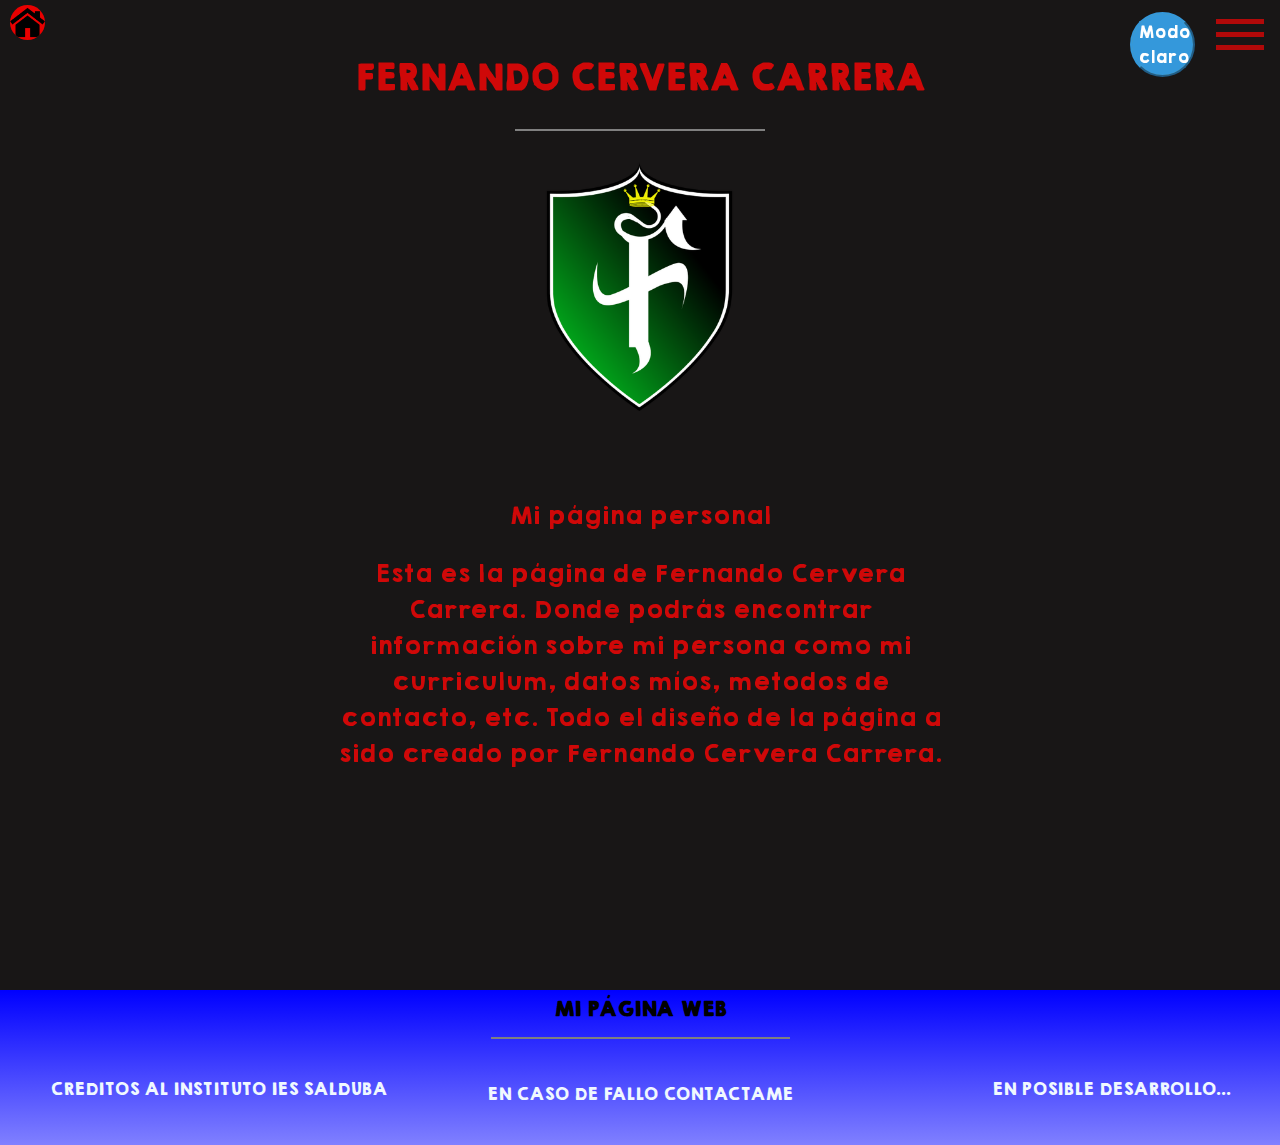
<file: index.html>
<html>
    <head>
        <meta charset="UTF-8">
        <link rel="stylesheet" href="estilos/estilo.css">
        <title>MI PÁGINA</title>
        <link rel="shortcut icon" type="image/png" href="img/usuario.png">
    </head>
    <body>
      <div class="logoizq"> 
        <a href=""><img src="./img/hogar.png" alt="ir al inicio"></a>
      </div>
      <div class="principal">
        <h1>FERNANDO CERVERA CARRERA</h1>
        <hr class="star-light">
        <img src="./img/crew-emblem-3.png" alt="Imagen logo">
        <p>Mi página personal</p>
        <p>Esta es la página de Fernando Cervera Carrera. Donde podrás encontrar información sobre mi persona como mi curriculum, datos míos, metodos de contacto, etc. Todo el diseño de la página a sido creado por Fernando Cervera Carrera.</p>
      </div>
      <div class="menu-trigger top-position"
      id="menu">
   <button class="lines-button minus menu-toggle"
           id="main-menu-caller"
           type="button">
           <span class="lines"></span>
    </button>
        <div id="ui-layer">
            <div id="menu-wrapper">
              <div id="main-menu">
                <div class="menu-nav-wrapper">
                  <nav class="menu-nav">
                    <ul class="brackets">
                      <li class="menu">
                        <a class="menu-state active"
                           href=""
                           id="fire-home">Inicio</a>
                      </li>
                      <li class="menu">
                        <a class="menu-state"
                           href="./pages/page2.html"
                           id="fire-services">CONOCIMIENTOS</a>
                      </li>
                      <li class="menu">
                        <a class="menu-state"
                           href="./pages/page3.html"
                           id="fire-contact">CURRICULUM</a>
                      </li>
                      <li class="menu">
                        <a class="menu-state"
                           href="./pages/page4.html"
                           id="fire-contact">INTERESES</a>
                      </li>
                      <li class="menu">
                        <a class="menu-state"
                           href="./pages/page5.html"
                           id="fire-contact">PORTAFOLIO</a>
                      </li>
                      <li class="menu">
                        <a class="menu-state"
                           href="./pages/page6.html"
                           id="fire-contact">CONTACTO</a>
                      </li>
                    </ul>
                  </nav>
                </div>
              </div>
            </div>
          </div>
          <button class="osc" type="button" onclick="myFunction()">Modo claro</button>
          <footer>
            <h3>MI PÁGINA WEB</h3>
            <hr class="sp">
            <p class="creditos">CREDITOS AL INSTITUTO IES SALDUBA</p>
            <p class="correo"><a href="mailto:fcc3fernando@gmail.com">EN CASO DE FALLO CONTACTAME</a></p>
            <p class="fin">EN POSIBLE DESARROLLO...</p>
          </footer>
          <script src="https://code.jquery.com/jquery-2.1.1.min.js" type="text/javascript"></script>
          <script src="./js/plugins.js" type="text/javascript"></script>
          <script src="./js/oscuro.js" type="text/javascript" ></script>
          
    </body>
</html>

<!--         <div class="principal">
            <h1>FERNANDO CERVERA CARRERA</h1>
            <p>Mi página personal</p>
            <p>Lorem ipsum dolor sit amet consectetur adipisicing elit. Molestias in eos laudantium iusto dolor debitis consequatur magnam? Nobis consectetur, tenetur mollitia explicabo fugiat voluptate porro error, recusandae ducimus odit dolorum.</p>
            <div class="boton">
                <a href="https://www.instagram.com/fernando_cervera23">MI PERFIL</a>
            </div>
            <div class="boton2">
                <button type="button" onclick="alert('illo has presionado el botón!!')">Pulsame!</button>

            </div>
        </div>
          <footer>
        <p>By Fernando Cervera<br>
        <a href="mailto:fcc3fernando@gmail.com">fcc3fernando@gmail.com</a></p>
      </footer>
                <form action="prueba.php" method="post">
            <label for="fname">First name:</label><br>
            <input type="text" id="fname" name="fname" value="John"><br>
            <label for="lname">Last name:</label><br>
            <input type="text" id="lname" name="lname" value="Doe"><br><br>
            <input type="submit" value="Submit">
      
      -->
</file>
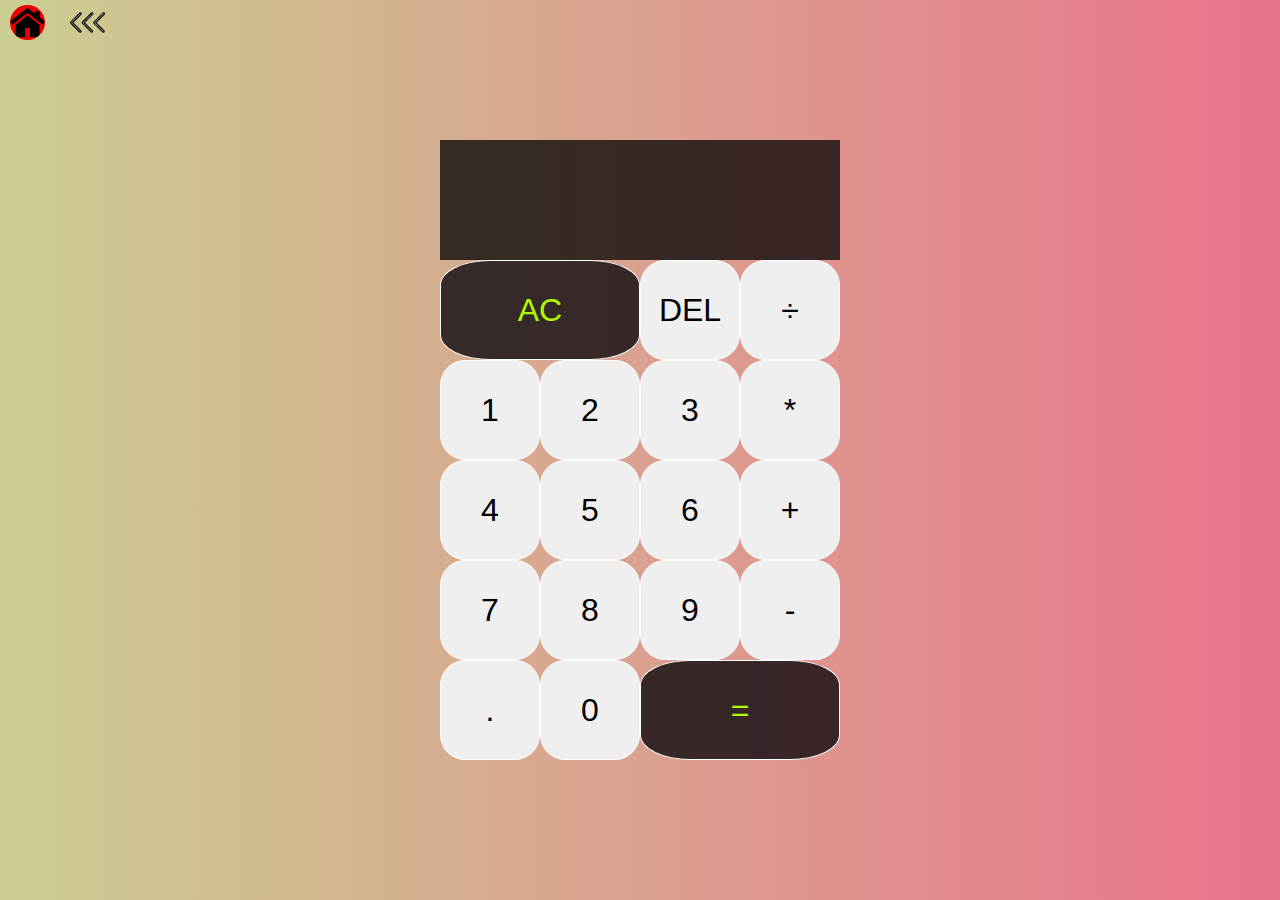
<file: pages/calculadora.html>
<!DOCTYPE html>
<html lang="en" dir="ltr">
  <head>
    <meta charset="utf-8">
    <title>Calculator</title>
    <link href="../estilos/estilo_calc.css" rel="stylesheet">
    <link rel="stylesheet" href="../estilos/estilo.css">
    <script src="../js/calculadora.js" defer></script>
  </head>
  <body>
    <div class="logoizq"> 
      <a href="../index.html"><img src="../img/hogar.png" alt="ir al inicio"></a>
    </div>
    <div class="logoatras"> 
      <a href="../pages/page5.html"><img src="../img/puntas-de-flecha-apuntando-hacia-la-izquierda.png" alt="ir hacia atrás"></a>
    </div>
    <div>
    <div>
    <div class="calculator-grid">
    <div class="output">
    <div data-previous-operand class="previous-operand"></div>
    <div data-current-operand class="current-operand"></div>
    </div>
    <button data-all-clear class="span-two">AC</button>
    <button data-delete>DEL</button>
    <button data-operation>÷</button>
    <button data-number>1</button>
    <button data-number>2</button>
    <button data-number>3</button>
    <button data-operation>*</button>
    <button data-number>4</button>
    <button data-number>5</button>
    <button data-number>6</button>
    <button data-operation>+</button>
    <button data-number>7</button>
    <button data-number>8</button>
    <button data-number>9</button>
    <button data-operation>-</button>
    <button data-number>.</button>
    <button data-number>0</button>
    <button data-equals class="span-two">=</button>

    </div>

  </body>
</html>
</file>
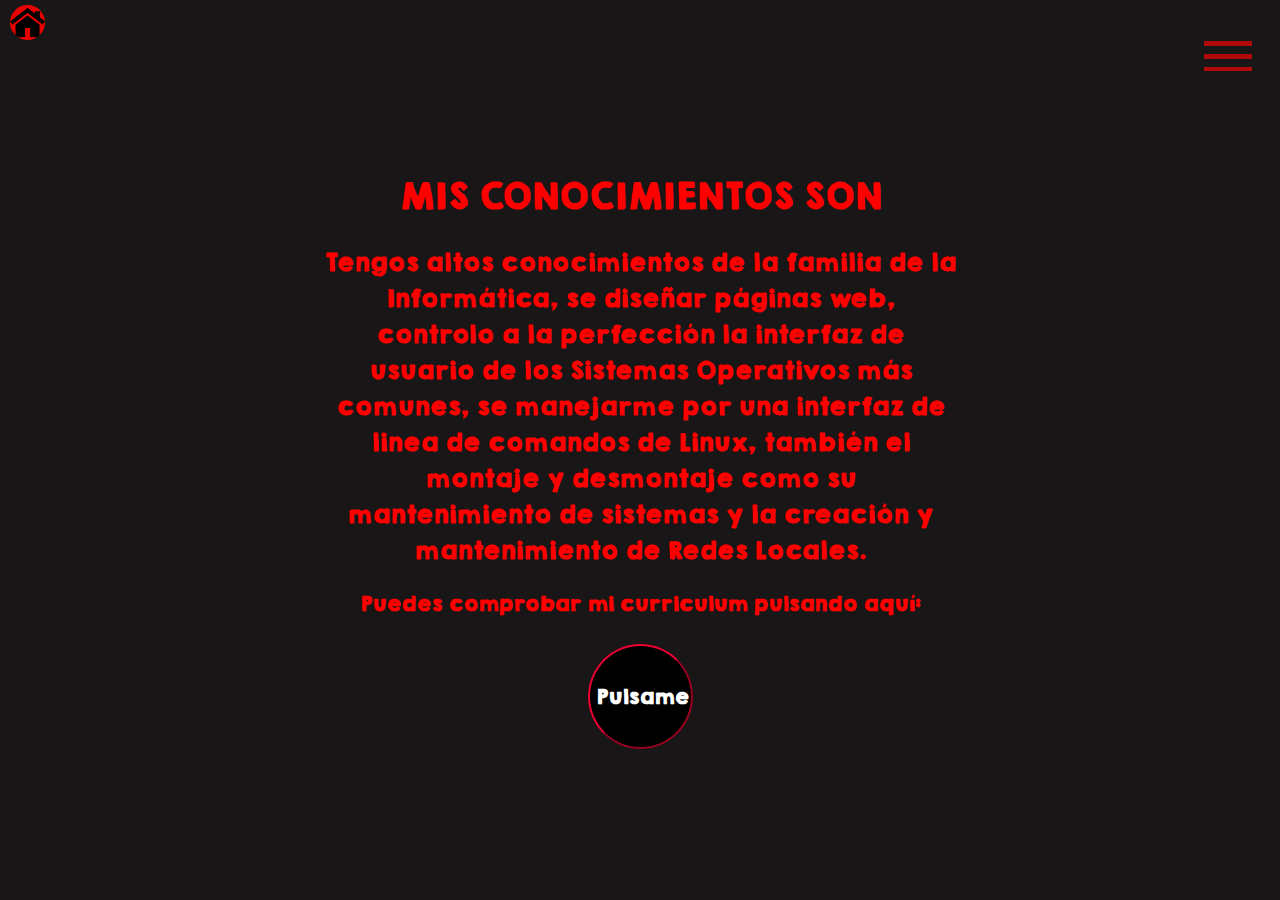
<file: pages/page2.html>
<!DOCTYPE html>
<html>
<head>
    <meta charset="UTF-8">
    <link rel="stylesheet" href="../estilos/estilo.css">
    <link rel="stylesheet" href="../estilos/estilo2.css">
    <link rel="shortcut icon" type="image/png" href="../img/hashtag.png">
    <title>Conocimientos</title>
</head>
<body>
  <div class="logoizq"> 
    <a href="../index.html"><img src="../img/hogar.png" alt="ir al inicio"></a>
  </div>
  <div class="contenido">
    <h1>MIS CONOCIMIENTOS SON</h1>
    <h2>Tengos altos conocimientos de la familia de la Informática, se diseñar páginas web, controlo a la perfección la interfaz de usuario de los Sistemas Operativos más comunes, se manejarme por una interfaz de linea de comandos de Linux, también el montaje y desmontaje como su mantenimiento de sistemas y la creación y mantenimiento de Redes Locales.</h2>
    <h3>Puedes comprobar mi curriculum pulsando aquí:
      <br>
      <!-- El target="-blank" significa que al hacer click se abra en una nueva pestaña en vez de la misma -->
        <a class="btn" href="../CurriculumVitae_FernandoCervera.pdf"  target="_blank"><button type="button">Pulsame</button></a></p>
    </h3>
  </div>
    <!-- Aquí empieza el menú -->
    <div class="menu-trigger top-position"
    id="menu">
 <button class="lines-button minus menu-toggle"
         id="main-menu-caller"
         type="button">
         <span class="lines"></span>
  </button>
      <div id="ui-layer">
          <div id="menu-wrapper">
            <div id="main-menu">
              <div class="menu-nav-wrapper">
                <nav class="menu-nav">
                  <ul class="brackets">
                    <li class="menu">
                      <a class="menu-state active"
                         href="../index.html"
                         id="fire-home">Inicio</a>
                    </li>
                    <li class="menu">
                      <a class="menu-state"
                         href="../pages/page2.html"
                         id="fire-services">CONOCIMIENTOS</a>
                    </li>
                    <li class="menu">
                      <a class="menu-state"
                         href="../pages/page3.html"
                         id="fire-contact">CURRICULUM</a>
                    </li>
                    <li class="menu">
                      <a class="menu-state"
                         href="../pages/page4.html"
                         id="fire-contact">INTERESES</a>
                    </li>
                    <li class="menu">
                      <a class="menu-state"
                         href="../pages/page5.html"
                         id="fire-contact">PORTAFOLIO</a>
                    </li>
                    <li class="menu">
                      <a class="menu-state"
                         href="../pages/page6.html"
                         id="fire-contact">CONTACTO</a>
                    </li>
                  </ul>
                </nav>
              </div>
            </div>
          </div>
        </div>
            <!-- Aquí termina el menú -->
          <script src="https://code.jquery.com/jquery-2.1.1.min.js" type="text/javascript"></script>
          <script src="../js/plugins.js" type="text/javascript"></script>
</body>
</html>
</file>
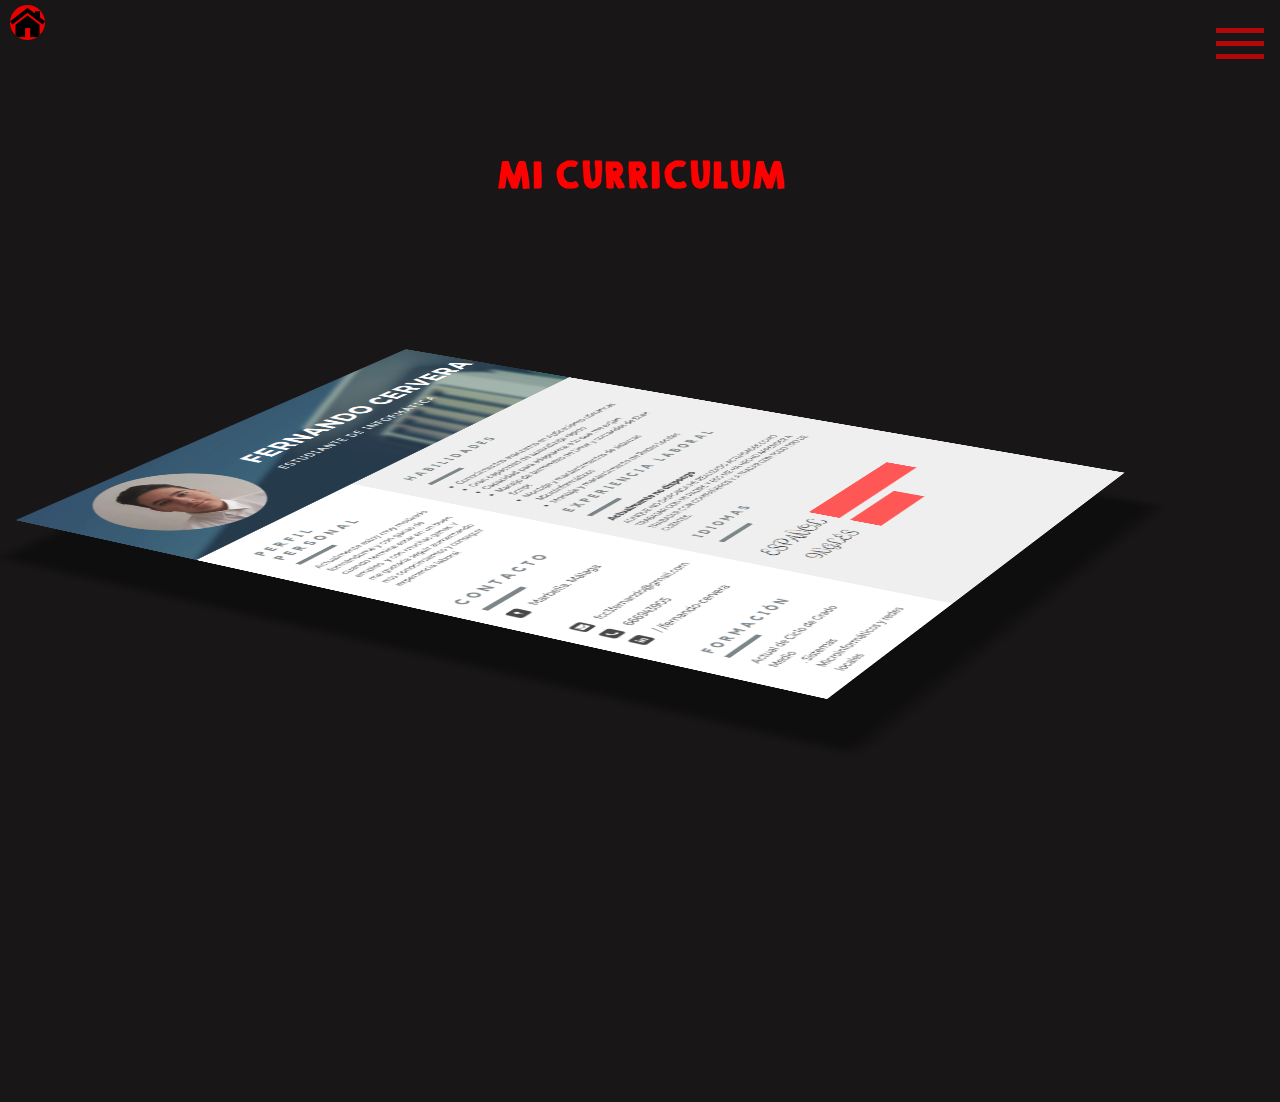
<file: pages/page3.html>
<!DOCTYPE html>
<html>
<head>
    <meta charset="UTF-8">
    <link rel="stylesheet" href="../estilos/estilo.css">
    <link rel="stylesheet" href="../estilos/estilo3.css">
    <link rel="shortcut icon" type="image/png" href="../img/hashtag.png">
    <title>CURRICULUM</title>
</head>
<body>
  <div class="logoizq"> 
    <a href="../index.html"><img src="../img/hogar.png" alt="ir al inicio"></a>
  </div>
  <h1>MI CURRICULUM</h1>
  <div class="container">
    <div class="cv">
      <img src="../img/cv.PNG" class="img" alt="">
    </div>
  </div>
<!-- Aquí empieza el menú -->
<div class="menu-trigger top-position"
id="menu">
<button class="lines-button minus menu-toggle"
     id="main-menu-caller"
     type="button">
     <span class="lines"></span>
</button>
  <div id="ui-layer">
      <div id="menu-wrapper">
        <div id="main-menu">
          <div class="menu-nav-wrapper">
            <nav class="menu-nav">
              <ul class="brackets">
                <li class="menu">
                  <a class="menu-state active"
                     href="../index.html"
                     id="fire-home">Inicio</a>
                </li>
                <li class="menu">
                  <a class="menu-state"
                     href="../pages/page2.html"
                     id="fire-services">CONOCIMIENTOS</a>
                </li>
                <li class="menu">
                  <a class="menu-state"
                     href="../pages/page3.html"
                     id="fire-contact">CURRICULUM</a>
                </li>
                <li class="menu">
                  <a class="menu-state"
                     href="../pages/page4.html"
                     id="fire-contact">INTERESES</a>
                </li>
                <li class="menu">
                  <a class="menu-state"
                     href="../pages/page5.html"
                     id="fire-contact">PORTAFOLIO</a>
                </li>
                <li class="menu">
                  <a class="menu-state"
                     href="../pages/page6.html"
                     id="fire-contact">CONTACTO</a>
                </li>
              </ul>
            </nav>
          </div>
        </div>
      </div>
    </div>
        <!-- Aquí termina el menú -->
      <script src="https://code.jquery.com/jquery-2.1.1.min.js" type="text/javascript"></script>
      <script src="../js/plugins.js" type="text/javascript"></script>
</body>
</html>
</file>
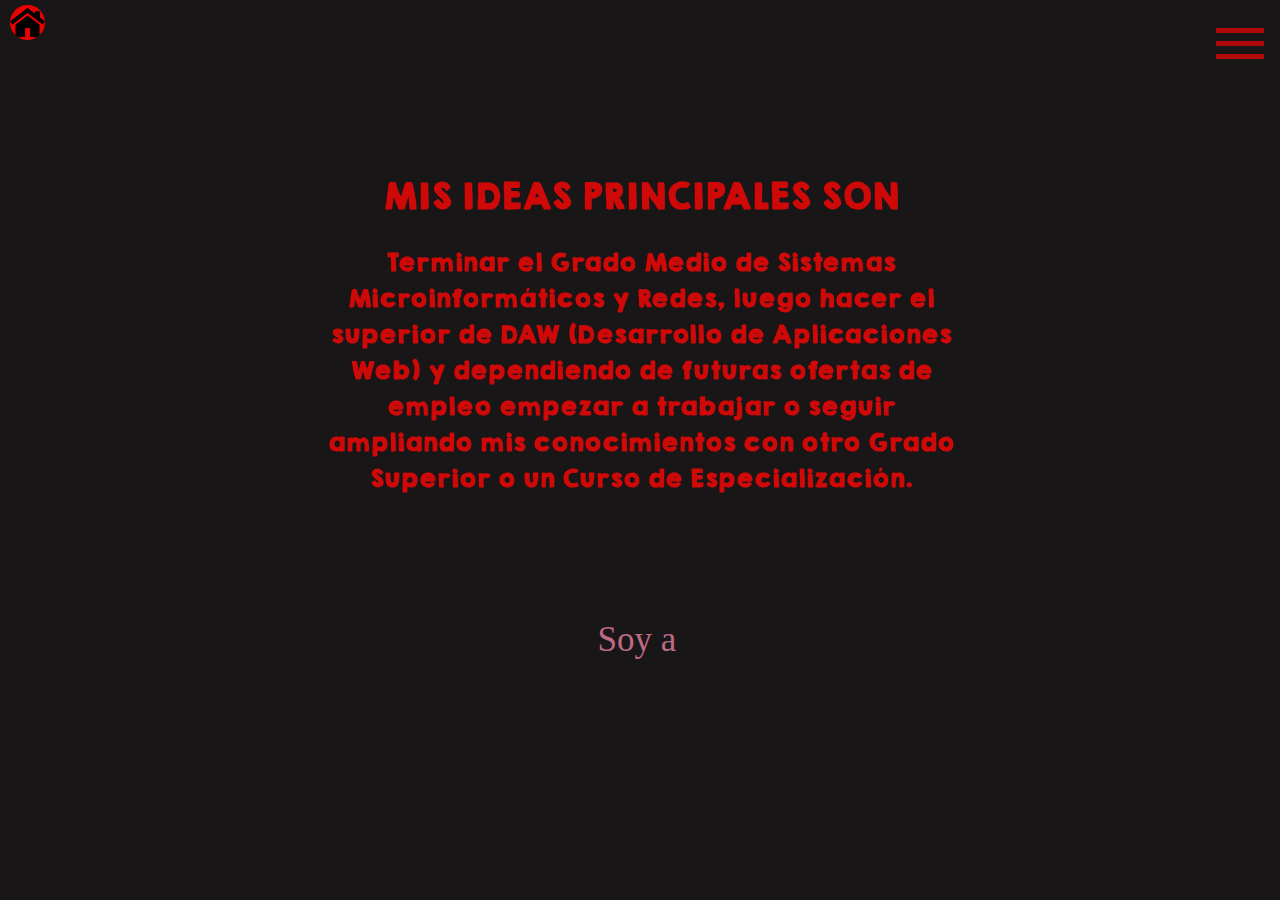
<file: pages/page4.html>
<!DOCTYPE html>
<head>
    <meta charset="UTF-8">
    <link rel="stylesheet" href="../estilos/estilo.css">
    <link rel="stylesheet" href="../estilos/estilo4.css">
    <link rel="shortcut icon" type="image/png" href="../img/hashtag.png">
    <title>FUTURO</title>
</head>
<body>
  <div class="logoizq"> 
    <a href="../index.html"><img src="../img/hogar.png" alt="ir al inicio"></a>
  </div>
  <div class="contenido">
    <h1>MIS IDEAS PRINCIPALES SON</h1>
    <h2>Terminar el Grado Medio de Sistemas Microinformáticos y Redes, luego hacer el superior de DAW (Desarrollo de Aplicaciones Web) y dependiendo de futuras ofertas de empleo empezar a trabajar o seguir ampliando mis conocimientos con otro Grado Superior o un Curso de Especialización.</h2>
</div>
<!-- Aquí empieza el menú -->
<div class="menu-trigger top-position"
id="menu">
<button class="lines-button minus menu-toggle"
     id="main-menu-caller"
     type="button">
     <span class="lines"></span>
</button>
  <div id="ui-layer">
      <div id="menu-wrapper">
        <div id="main-menu">
          <div class="menu-nav-wrapper">
            <nav class="menu-nav">
              <ul class="brackets">
                <li class="menu">
                  <a class="menu-state active"
                     href="../index.html"
                     id="fire-home">Inicio</a>
                </li>
                <li class="menu">
                  <a class="menu-state"
                     href="../pages/page2.html"
                     id="fire-services">CONOCIMIENTOS</a>
                </li>
                <li class="menu">
                  <a class="menu-state"
                     href="../pages/page3.html"
                     id="fire-contact">CURRICULUM</a>
                </li>
                <li class="menu">
                  <a class="menu-state"
                     href="../pages/page4.html"
                     id="fire-contact">INTERESES</a>
                </li>
                <li class="menu">
                  <a class="menu-state"
                     href="../pages/page5.html"
                     id="fire-contact">PORTAFOLIO</a>
                </li>
                <li class="menu">
                  <a class="menu-state"
                     href="../pages/page6.html"
                     id="fire-contact">CONTACTO</a>
                </li>
              </ul>
            </nav>
          </div>
        </div>
      </div>
    </div>
        <!-- Aquí termina el menú -->
        <div class='console-container'>
          <span id='text'></span>
           <div class='console-underscore' id='console'>_</div>
           </div>
           <script src="../js/maquinaescribir.js" type="text/javascript"></script>
      <script src="https://code.jquery.com/jquery-2.1.1.min.js" type="text/javascript"></script>
      <script src="../js/plugins.js" type="text/javascript"></script>
</body>
</html>
</file>
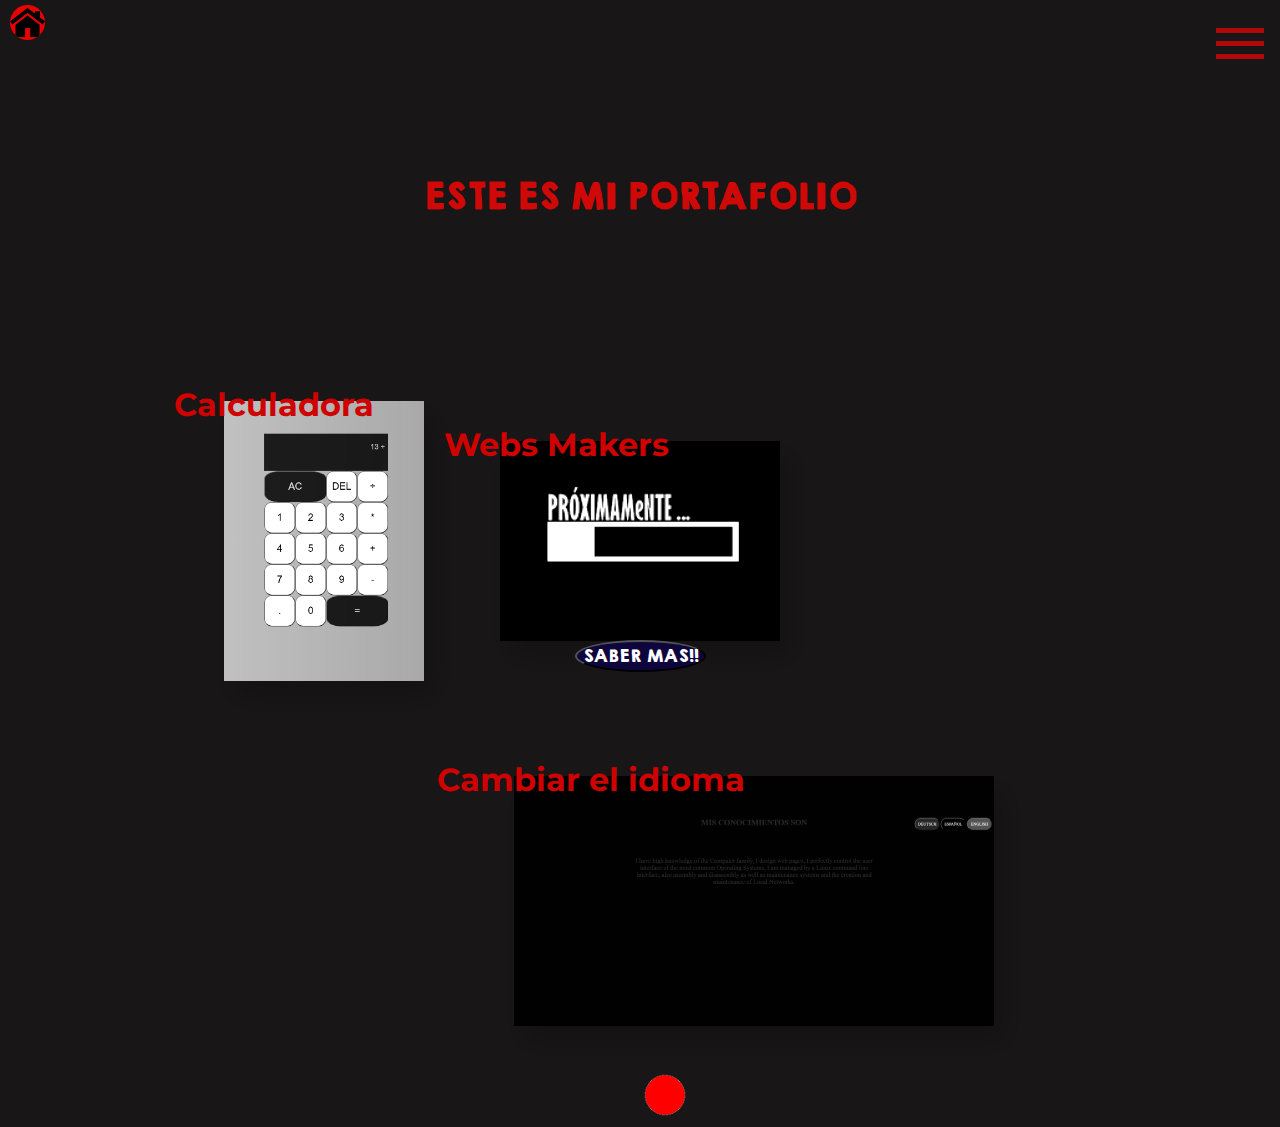
<file: pages/page5.html>
<!DOCTYPE html>
<head>
    <meta charset="UTF-8">
    <link rel="stylesheet" href="../estilos/estilo.css">
    <link rel="stylesheet" href="../estilos/estilo5.css">
    <link rel="shortcut icon" type="image/png" href="../img/web.png">
    <link href="https://fonts.googleapis.com/css?family=Montserrat" rel="stylesheet">
    <title>Portafolio</title>
</head>
<body>
  <div class="logoizq"> 
    <a href="../index.html"><img src="../img/hogar.png" alt="ir al inicio"></a>
  </div>
  <div class="contenido">
    <h1>ESTE ES MI PORTAFOLIO</h1>
</div>
<div>
  <a class="eff" href="../pages/pageprueba.html"> <img src="../img/8232_LIVE2.gif" alt="Que será?.."></a>
</div>
<!-- Aquí empieza el menú -->
<div class="menu-trigger top-position"
id="menu">
<button class="lines-button minus menu-toggle"
     id="main-menu-caller"
     type="button">
     <span class="lines"></span>
</button>
  <div id="ui-layer">
      <div id="menu-wrapper">
        <div id="main-menu">
          <div class="menu-nav-wrapper">
            <nav class="menu-nav">
              <ul class="brackets">
                <li class="menu">
                  <a class="menu-state active"
                     href="../index.html"
                     id="fire-home">Inicio</a>
                </li>
                <li class="menu">
                  <a class="menu-state"
                     href="../pages/page2.html"
                     id="fire-services">CONOCIMIENTOS</a>
                </li>
                <li class="menu">
                  <a class="menu-state"
                     href="../pages/page3.html"
                     id="fire-contact">CURRICULUM</a>
                </li>
                <li class="menu">
                  <a class="menu-state"
                     href="../pages/page4.html"
                     id="fire-contact">INTERESES</a>
                </li>
                <li class="menu">
                  <a class="menu-state"
                     href=""
                     id="fire-contact">PORTAFOLIO</a>
                </li>
                <li class="menu">
                  <a class="menu-state"
                     href="../pages/page6.html"
                     id="fire-contact">CONTACTO</a>
                </li>
              </ul>
            </nav>
          </div>
        </div>
      </div>
    </div>
<!-- Termina el menu -->

<a href="../pages/calculadora.html" class="photo">
  <h1 class="tsts">Calculadora </h1>
    <img src="../img/calc.PNG" />
  <div class="glow-wrap">
    <i class="glow"></i>
  </div>
</a>
<a href="" class="photo_dos">
  <h1 class="dos">Webs Makers</h1>
  <img src="../img/prx.png" alt="Webs Makers">
  <div class="glow-wrap2">
    <i class="glow2"></i>
</a>
<button class="btnmg" onclick="myFunction()">SABER MAS!!</button>
<p id="magia"></p>
<a href="../pages/page8.html" class="photo_tres">
  <h1 class="tres">Cambiar el idioma</h1>
  <img src="../img/idiomas.PNG" alt="Idiomas">
  <div class="glow-wrap3">
    <i class="glow3"></i>
</a>
    <script src="../js/borrar.js" type="text/javascript"></script>
    <script src="../js/sabermas.js" type="text/javascript"></script>
    <script src="https://code.jquery.com/jquery-2.1.1.min.js" type="text/javascript"></script>
    <script src="../js/plugins.js" type="text/javascript"></script>
</body>
</html>
</file>
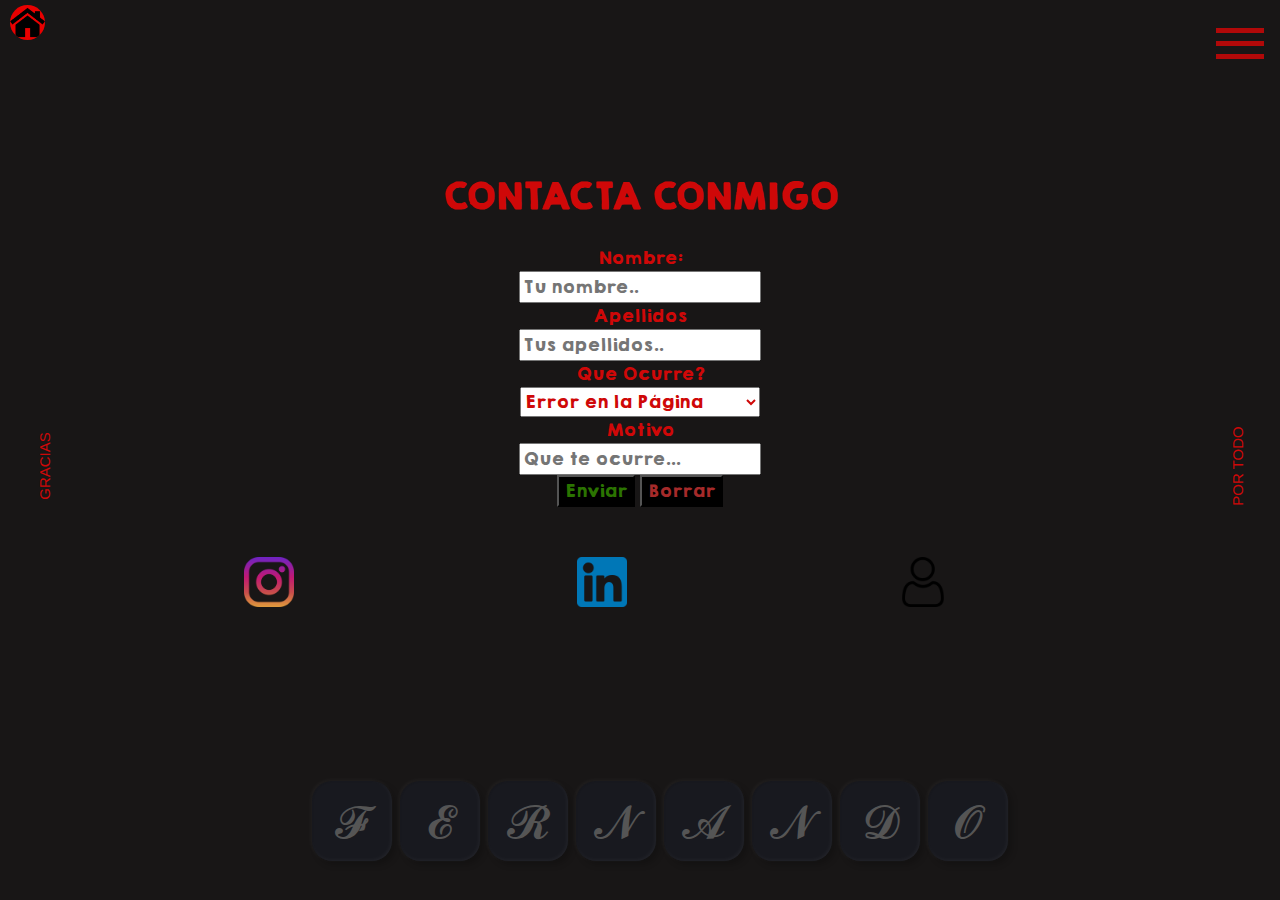
<file: pages/page6.html>
<!DOCTYPE html>
<head>
    <meta charset="UTF-8">
    <link rel="stylesheet" href="../estilos/estilo.css">
    <link rel="stylesheet" href="../estilos/estilo6.css">
    <link rel="shortcut icon" type="image/png" href="../img/usuario.png">
    <title>Contacto</title>
</head>
<body>
    <div class="principal">
   <h1> CONTACTA CONMIGO</h1>
   <div class="logoizq"> 
    <a href="../index.html"><img src="../img/hogar.png" alt="ir al inicio"></a>
  </div>
   <!-- Aquí empieza el menú -->
<div class="menu-trigger top-position"
id="menu">
<button class="lines-button minus menu-toggle"
     id="main-menu-caller"
     type="button">
     <span class="lines"></span>
</button>
  <div id="ui-layer">
      <div id="menu-wrapper">
        <div id="main-menu">
          <div class="menu-nav-wrapper">
            <nav class="menu-nav">
              <ul class="brackets">
                <li class="menu">
                  <a class="menu-state active"
                     href="../index.html"
                     id="fire-home">Inicio</a>
                </li>
                <li class="menu">
                  <a class="menu-state"
                     href="../pages/page2.html"
                     id="fire-services">CONOCIMIENTOS</a>
                </li>
                <li class="menu">
                  <a class="menu-state"
                     href="../pages/page3.html"
                     id="fire-contact">CURRICULUM</a>
                </li>
                <li class="menu">
                  <a class="menu-state"
                     href="../pages/page4.html"
                     id="fire-contact">INTERESES</a>
                </li>
                <li class="menu">
                  <a class="menu-state"
                     href="../pages/page5.html"
                     id="fire-contact">PORTAFOLIO</a>
                </li>
                <li class="menu">
                  <a class="menu-state"
                     href=""
                     id="fire-contact">CONTACTO</a>
                </li>
              </ul>
            </nav>
          </div>
        </div>
      </div>
    </div>
        <!-- Aquí termina el menú -->
   <form action="../prueba.php" method="post">
      <label for="fname">Nombre:</label><br>
      <input type="id="fname" name="fname" placeholder="Tu nombre.."><br>
      <label for="lname">Apellidos</label><br>
      <input type="text" id="lname" name="lname" placeholder="Tus apellidos.."><br>
      <label for="qps">Que Ocurre?</label><br>
    <select id="qps" name="qps">
      <option value="Error">Error en la Página</option>
      <option value="Sugerencia">Tengo una sugerencia</option>
      <option value="Otro">Otro...</option>
    </select><br>
      <label for="motivo">Motivo</label><br>
      <input type="text" id="motivo" name="motivo" placeholder="Que te ocurre..."><br>
      <input type="submit" value="Enviar">
      <input type="reset" value="Borrar">
</div>
<div class="izquierda">
  <p>GRACIAS</p>
</div>
<div class="derecha">
  <p>POR TODO</p>
</div>
<a href="https://www.instagram.com/fernando_cervera23"><img class="uno"  src="../img/instagram.png" alt="Instagram"></a>
<a href="https://www.linkedin.com/in/fernando-cervera/"><img class="dos" src="../img/linkedin.png" alt="Linkedin"></a>
<a href="mailto:fcc3fernando@gmail.com"><img class="tres" src="../img/usuario.png" alt="Yo"></a>

<div class="centrar">
  <ul class="d">
    <li class="i">
      <input type="checkbox">
      <div class="diez">𝓕</div>
    </li>
    <li class="i">
      <input type="checkbox">
      <div class="diez">𝓔</div>
    </li>
    <li class="i">
      <input type="checkbox">
      <div class="diez">𝓡</div>
    </li>
    <li class="i">
      <input type="checkbox">
      <div class="diez">𝓝</div>
    </li>
    <li class="i">
      <input type="checkbox">
      <div class="diez">𝓐</div>
    </li>
    <li class="i">
      <input type="checkbox">
      <div class="diez">𝓝</div>
    </li>
    <li class="i">
      <input type="checkbox">
      <div class="diez">𝓓</div>
    </li>
    <li class="i">
       <input type="checkbox">
      <div class="diez">𝓞</div>
    </li>
  </ul>
</div>
<script src="https://code.jquery.com/jquery-2.1.1.min.js" type="text/javascript"></script>
<script src="../js/plugins.js" type="text/javascript"></script>
</body>
</html>
</file>
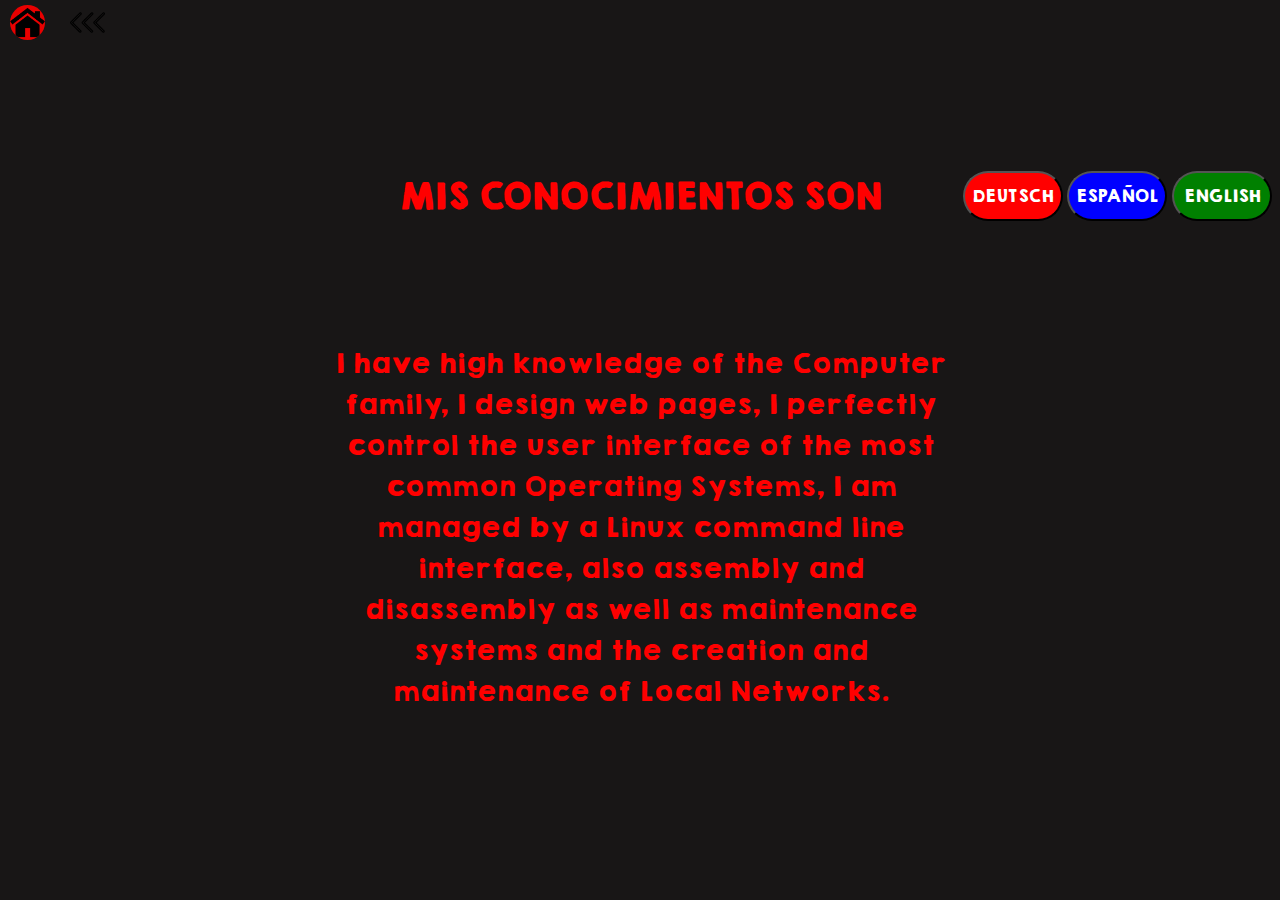
<file: pages/page8.html>
<!DOCTYPE html>
<head>
    <meta charset="UTF-8">
    <link rel="stylesheet" href="../estilos/estilo.css">
    <link rel="stylesheet" href="../estilos/estilo8.css">
    <link rel="shortcut icon" type="image/png" href="../img/hashtag.png">
    <title>Conocimientos</title>
</head>
<body>
 <div class="logoizq"> 
    <a href="../index.html"><img src="../img/hogar.png" alt="ir al inicio"></a>
  </div>
  <div class="logoatras"> 
    <a href="../pages/page5.html"><img src="../img/puntas-de-flecha-apuntando-hacia-la-izquierda.png" alt="ir hacia atrás"></a>
  </div>
  <div class="contenido">
    <h1>MIS CONOCIMIENTOS SON</h1>
  <!--Aquí vendrán los botones especificando en el onclick la funcion js-->
  <button class="btn1" onclick="changeLanguage('eng')">
    ENGLISH
    </button>
  <button class="btn2" onclick="changeLanguage('es')">
    ESPAÑOL
  </button>
  <button class="btn3" onclick="changeLanguage('hin')">
    DEUTSCH
  </button>
  
  <!-- Y aquí pongo lo que saldrá primero y por lo que luego cambiará por los textos escritos en el script de JS-->
  <p id="siteContent">
    I have high knowledge of the Computer family, I design web pages, I perfectly control the user interface of the most common Operating Systems, I am managed by a Linux command line interface, also assembly and disassembly as well as maintenance systems and the creation and maintenance of Local Networks.
  </p>
  <script src="../js/idioma.js" type="text/javascript"></script>
</body>
  
</html>
</file>
<file: estilos/estilo.css>
body{
    background-color: rgb(24, 22, 22);
    color: rgb(0, 0, 0);
    font-family: "Insominia";
}
.dark-mode {
    background-color: rgb(255, 253, 253);
    color: rgb(0, 0, 0);
}
.eff>img{
    width: 50px;
    height: 50px;
}
.principal{
    top: 5%;
    color: rgb(207, 8, 8);
    text-align: center;
    position: relative;
}
.principal >p{
    font-size: 22px;
    margin-left: 25%;
    margin-right: 25%;
    position: relative;
    top: 65;
    text-align: center;
}
hr.star-light {
    border-color: #fff;
}
hr.star-light, hr.star-primary {
    padding: 0;
    border: none;
    border-top: solid 2.5px;
    text-align: center;
    max-width: 250px;
    margin: 25px auto 30px;
}
form{
    position: relative;
}
img{
    width: 250px;
    height: 250px;
}
.logoizq >a>img{
    background-color: rgb(233, 0, 0);
    position: fixed;
    left: 10px;
    top: 5px;
    width:35px;
    height:35px;
    border-radius: 50%;
}
button,input,optgroup,select,textarea{
    margin:0;
    font:inherit;
    color:inherit
}
.osc{
    position: absolute;
    top: 12px;
    color: rgb(2, 2, 71);
    border-radius: 50%;
    width: 65px;
    height: 65px;
    right: 85px;
    background-color: cadetblue;
    font-size: 15px;
    text-align: center;
}
.osc{
    border-color: #3498db;
    color: #fff;
    box-shadow: 0 0 40px 40px #3498db inset, 0 0 0 0 #3498db;
    -webkit-transition: all 150ms ease-in-out;
    transition: all 150ms ease-in-out;
  }
.osc:hover {
    box-shadow: 0 0 10px 0 #050505 inset, 0 0 10px 4px #000000;
    color: #000;
}
button{
    overflow:visible
}
button,select{
    text-transform:none
}
button,html input[type=button],input[type=reset],input[type=submit]{
    -webkit-appearance:button;
    cursor:pointer
}
button[disabled],html input[disabled]{
    cursor:default
}
button::-moz-focus-inner,input::-moz-focus-inner{
    padding:0;
    border:0
}
.menu-toggle {
    position: fixed;
    display: block;
    padding: 0;
    background: none;
    line-height: 1;
    opacity: 1;
    -moz-opacity: 1;
    -webkit-opacity: 1;
    filter: alpha(opacity=100);
    -ms-filter: "progid:DXImageTransform.Microsoft.Alpha(Opacity=100)";
    border: none;
    z-index: 1004;
    right: 0;
    top: 0;
}
#main-menu{
    position:fixed;
    font-family:'Oswald',sans-serif;
    font-size:25px;
    font-style:normal;
    text-transform:uppercase;
    font-weight:40;
    letter-spacing:1px;
    line-height:50px;
    width:426px;
    height:100%;
    right:-200%;
    top:0;
    margin:auto;
    -webkit-transition:right .4s ease-in-out;
    -moz-transition:right .4s ease-in-out;
    -ms-transition:right .4s ease-in-out;
    -o-transition:right .4s ease-in-out;
    transition:right .4s ease-in-out;
    -webkit-transform:skew(-25deg,0deg);
    -moz-transform:skew(-25deg,0deg);
    -ms-transform:skew(-25deg,0deg);
    -o-transform:skew(-25deg,0deg);
    transform:skew(-25deg,0deg);
    z-index:1003
}
#main-menu.activated{
    right:0;
}
#main-menu ul{
    width:326px;
    list-style:none outside none;
    padding:0 0 0 47px
}
#main-menu .credits{
    font-size:14px;
    margin:13px 0 0 9px
}
#main-menu .credits a{
    color:#000;
    text-decoration:none
}
/* Color de lo que hay dentro del menú */
#main-menu a{
    display:none;
    min-width:10px;
    color:#fff;
    text-decoration:none;
    -webkit-transition:color .8s ease-in-out;
    -moz-transition:color .8s ease-in-out;
    -ms-transition:color .8s ease-in-out;
    -o-transition:color .8s ease-in-out;
    transition:color .8s ease-in-out
}
/* Esto es para cambiar el color del menu cuando estamos en esa página */
#main-menu li .active{
    color:rgb(0, 0, 0)}
.menu-nav-wrapper{
    display:table;
    width:100%;
    height:100%;
    overflow:hidden}
.menu-nav{
    display:table-cell;
    width:100%;
    height:100%;
    vertical-align:middle;
}
.brackets a::before,.brackets a::after{
    display:inline-block;
    opacity:0;
    -moz-opacity:0;
    -webkit-opacity:0;
    filter:alpha(opacity=0);
    -ms-filter:"progid:DXImageTransform.Microsoft.Alpha(Opacity=0)";
    -webkit-transition:-webkit-transform 0.3s,opacity 0.2s;
    -moz-transition:-moz-transform 0.3s,opacity 0.2s;
    -ms-transition:-ms-transform 0.3s,opacity 0.2s;
    -o-transition:-o-transform 0.3s,opacity 0.2s;
    transition:transform 0.3s,opacity 0.2s
}
.brackets a::before{

    margin-right:10px;
    -webkit-transform:translateX(20px);
    -moz-transform:translateX(20px);
    -ms-transform:translateX(20px);
    -o-transform:translateX(20px);
    transform:translateX(20px)
}
.brackets a::after{
    content:'\00b7';
    margin-left:10px;
    -webkit-transform:translateX(-20px);
    -moz-transform:translateX(-20px);
    -ms-transform:translateX(-20px);
    -o-transform:translateX(-20px);
    transform:translateX(-20px)
}
.brackets a:hover::before,.brackets a:hover::after,.brackets a:focus::before,.brackets a:focus::after{
    opacity:1;
    -moz-opacity:1;
    -webkit-opacity:1;
    filter:alpha(opacity=100);
    -ms-filter:"progid:DXImageTransform.Microsoft.Alpha(Opacity=100)";
    -webkit-transform:translateX(0);
    -moz-transform:translateX(0);
    -ms-transform:translateX(0);
    -o-transform:translateX(0);
    transform:translateX(0)
}
.brackets ul,li{
    list-style:none
}
.brackets a{
    text-decoration:none
}
.brackets a:hover{
    text-decoration:none
}
.brackets a:visited{
    text-decoration:none
}
.lines-button{
    padding:2rem 1rem;
    cursor:pointer;
    -webkit-user-select:none;
    -khtml-user-select:none;
    -moz-user-select:none;
    -ms-user-select:none;
    user-select:none
}
.lines-button:hover{
    opacity:1;
    -moz-opacity:1;
    -webkit-opacity:1;
    filter:alpha(opacity=100);
    -ms-filter:"progid:DXImageTransform.Microsoft.Alpha(Opacity=100)";
}
.lines-button:active{
    -webkit-transition:0;
    -moz-transition:0;
    -ms-transition:0;
    -o-transition:0;
    transition:0
}
/* Para cambiar colores de las lineas del menu */
.lines{
    position:relative;
    display:inline-block;
    width:3rem;
    height:.3rem;
    -webkit-transition:.3s;
    -moz-transition:.3s;
    -ms-transition:.3s;
    -o-transition:.3s;
    transition:.3s;
    background:rgb(177, 9, 9)
}
.lines:after,.lines:before{
    position:absolute;
    display:inline-block;
    width:3rem;
    height:.3rem;
    -webkit-transition:.3s;
    -moz-transition:.3s;
    -ms-transition:.3s;
    -o-transition:.3s;
    transition:.3s;
    left:0;content:'';
    -webkit-transform-origin:.28571rem center;
    -moz-transform-origin:.28571rem center;
    -ms-transform-origin:.28571rem center;
    -o-transform-origin:.28571rem center;
    transform-origin:.28571rem center;
    background:rgb(177, 9, 9)
}
/* Termina aquí */
.lines:before{
    top:.8rem
}
.lines:after{
    top:-.8rem
}
.lines-button.arrow.lines-close .lines:after,.lines-button.arrow.lines-close .lines:before{
    top:0;
    width:2.22222rem;
}
.lines-button.arrow.lines-close .lines:before{
    -webkit-transform:rotate3d(0,0,1,40deg);
    -moz-transform:rotate3d(0,0,1,40deg);
    -ms-transform:rotate3d(0,0,1,40deg);
    -o-transform:rotate3d(0,0,1,40deg);
    transform:rotate3d(0,0,1,40deg);
}
.lines-button.arrow.lines-close .lines:after{
    -webkit-transform:rotate3d(0,0,1,-40deg);
    -moz-transform:rotate3d(0,0,1,-40deg);
    -ms-transform:rotate3d(0,0,1,-40deg);
    -o-transform:rotate3d(0,0,1,-40deg);
    transform:rotate3d(0,0,1,-40deg)
}
.lines-button.arrow-up.lines-close{
    -webkit-transform:scale3d(.8,.8,.8) rotate3d(0,0,1,90deg);
    -moz-transform:scale3d(.8,.8,.8) rotate3d(0,0,1,90deg);
    -ms-transform:scale3d(.8,.8,.8) rotate3d(0,0,1,90deg);
    -o-transform:scale3d(.8,.8,.8) rotate3d(0,0,1,90deg);
    transform:scale3d(.8,.8,.8) rotate3d(0,0,1,90deg)
}
.lines-button.minus.lines-close .lines:after,.lines-button.minus.lines-close .lines:before{
    -webkit-transform:none
    ;-moz-transform:none;
    -ms-transform:none;
    -o-transform:none;
    transform:none;
    top:0;
    width:3rem;
    background:#fff
}
.lines-button.x.lines-close .lines{
    background:0 0
}
.lines-button.x.lines-close .lines:after,.lines-button.x.lines-close .lines:before{
    -webkit-transform-origin:50% 50%;
    -moz-transform-origin:50% 50%;
    -ms-transform-origin:50% 50%;
    -o-transform-origin:50% 50%;
    transform-origin:50% 50%;
    top:0;
    width:3rem
}
.lines-button.x.lines-close .lines:before{
    -webkit-transform:rotate3d(0,0,1,45deg);
    -moz-transform:rotate3d(0,0,1,45deg);
    -ms-transform:rotate3d(0,0,1,45deg);
    -o-transform:rotate3d(0,0,1,45deg);
    transform:rotate3d(0,0,1,45deg)
}
.lines-button.x.lines-close .lines:after{
    -webkit-transform:rotate3d(0,0,1,-45deg);
    -moz-transform:rotate3d(0,0,1,-45deg);
    -ms-transform:rotate3d(0,0,1,-45deg);
    -o-transform:rotate3d(0,0,1,-45deg);
    transform:rotate3d(0,0,1,-45deg)
}
.lines-button.x2 .lines{
    -webkit-transition:background .3s .5s ease;
    -moz-transition:background .3s .5s ease;
    -ms-transition:background .3s .5s ease;
    -o-transition:background .3s .5s ease;
    transition:background .3s .5s ease
}
.lines-button.x2 .lines:after,.lines-button.x2 .lines:before{
    -webkit-transform-origin:50% 50%;
    -moz-transform-origin:50% 50%;
    -ms-transform-origin:50% 50%;
    -o-transform-origin:50% 50%;
    transform-origin:50% 50%;
    -webkit-transition:top .3s .6s ease,-webkit-transform .3s ease;
    -moz-transition:top .3s .6s ease,-moz-transform .3s ease;
    -ms-transition:top .3s .6s ease,-ms-transform .3s ease;
    -o-transition:top .3s .6s ease,-o-transform .3s ease;
    transition:top .3s .6s ease,transform .3s ease;
}
.lines-button.x2.lines-close .lines{
    -webkit-transition:background .3s 0 ease;
    -moz-transition:background .3s 0 ease;
    -ms-transition:background .3s 0 ease;
    -o-transition:background .3s 0 ease;
    transition:background .3s 0 ease;
    background:0 0;
}
.lines-button.x2.lines-close .lines:after,.lines-button.x2.lines-close .lines:before{
    -webkit-transition:top .3s ease,-webkit-transform .3s .5s ease;
    -moz-transition:top .3s ease,-moz-transform .3s .5s ease;
    -ms-transition:top .3s ease,-ms-transform .3s .5s ease;
    -o-transition:top .3s ease,-o-transform .3s .5s ease;
    transition:top .3s ease,transform .3s .5s ease;
    top:0
    ;width:3rem
}
.lines-button.x2.lines-close .lines:before{
    -webkit-transform:rotate3d(0,0,1,45deg);
    -moz-transform:rotate3d(0,0,1,45deg);
    -ms-transform:rotate3d(0,0,1,45deg);
    -o-transform:rotate3d(0,0,1,45deg);
    transform:rotate3d(0,0,1,45deg)
}
.lines-button.x2.lines-close .lines:after{
    -webkit-transform:rotate3d(0,0,1,-45deg);
    -moz-transform:rotate3d(0,0,1,-45deg);
    -ms-transform:rotate3d(0,0,1,-45deg);
    -o-transform:rotate3d(0,0,1,-45deg);
    transform:rotate3d(0,0,1,-45deg);
}

#main-menu {
    background: rgba(2, 33, 61, 0.95);
}
footer{
    background: linear-gradient(to bottom, blue, white 199%);
    position: absolute;
    text-align: center;
    top: 110%;
    right: 0;
    left: 0;
    height: 155px;
}
footer >h3{
    top: -10%;
    position: relative;
}
.creditos{
    color: aliceblue;
    text-align: left;
    position: absolute;
    left: 50px;
    top: 45%;
}
.correo{
    text-align: center;
    position: relative;
    color: aliceblue;
    text-decoration: none;
    top: -10%;
    position: relative;
}
.correo >a{
    text-decoration: none;
    color: aliceblue;
    text-align: center;
}
.fin{
    text-align: right;
    color: aliceblue;
    position: absolute;
    right: 50px;
    top: 45%;
}
.sp{
    border-color: azure;
    padding: 0;
    border: none;
    border-top: solid 2.5px;
    text-align: center;
    max-width: 299px;
    margin: 25px auto 30px;
    top: -18%;
    position: relative;
}
@font-face {
    font-family: "Insominia";
    src: url("../estilos/KGHAPPYSolid.ttf") format("truetype");
}
.contenidophp{
    position: relative;
    top: 25%;
    text-align: center;
    color: red;
}
table, th, td {
    border: 1px solid white;
    position: center;
    justify-content: center;
    align-items: center;
  }
</file>
<file: estilos/estilo_calc.css>
*, *::before, *::after {
    box-sizing: border-box;
    font-family: Gotham Rounded, sans-serif;
    font-weight: normal;
  }
  
body {
    margin: 0;
    padding: 0;
    background: linear-gradient(to right, #CBCE91FF, #EA738DFF);
}
.logoatras>a>img{
    position: fixed;
    left: 70px;
    top: 5px;
    width:35px;
    height:35px;
}
.calculator-grid {
    display: grid;
    justify-content: center;
    align-content: center;
    min-height: 100vh;
    grid-template-columns: repeat(4, 100px);
    grid-template-rows: minmax(120px, auto) repeat(5, 100px);
}
  
.calculator-grid > button {
    cursor: pointer;
    font-size: 2rem;
    border: 1px, solid #FFFFFF;
    outline: none;
    background-color: rbga(255, 255, 255, 0.75);
    border-radius: 25%;
}
  
.calculator-grid > button:hover {
  background-color: #a9a9a9;
}
.span-two {
    grid-column: span 2;
    color: #adf802;
    background-color: rgba(14, 10, 14, 0.8);
}
.output{
    grid-column: 1 / -1;
    background-color: rgba(0, 0, 0, 0.75);
    display: flex;
    align-items: flex-end;
    justify-content: space-around;
    flex-direction: column;
    padding: 10px;
    word-wrap: break-word;
    word-break: break-all;
}
.output .previous-operand{
    color: rgba(255,255, 255, 0.75);
    font-size: 1.5rem;
}
.output .current-operand{
    color: white;
     font-size: 2.5rem;
}
</file>
<file: estilos/estilo2.css>
body{
    text-align: center;
    top: 150px;
    position: relative;
}
.contenido{
    top: 10%;
    color: red;
    text-align: center;
    position: relative;
}
.contenido >h2{
    font-size: 22px;
    margin-left: 25%;
    margin-right: 25%;
    position: relative;
    top: 65;
    text-align: center;
}
button{
    border-color: rgb(236, 0, 51);
    top: 25px;
    background-color: black;
    color: white;
    position: relative;
    border-radius: 50%;
    width: 105px;
    height: 105px;
}
</file>
<file: estilos/estilo3.css>
body{
    text-align: center;
    top: 150px;
    position: relative;
    color: red;
}
img{
    width: 650px;
    height: 850px;
}
* {
    padding: 0;
    margin: 0;
  }
  .container {
    width: 100%;
    min-height: 100vh;
  }
.cv {
    perspective: 3000px;
    width: 50%;
    position: absolute;
    left: 50%;
    top:40%;
    transform: translate(-50%, -50%);
    transform-style: preserve-3d;
}
.cv img {
    transform: rotateX(70deg) rotateZ(-60deg) translate3d(-120px, 0px, 70px);
    box-shadow: -80px 60px 15px 5px rgba(0,0,0,0.4);
    transition: all .4s;
    transform-style: preserve-3d;
}
.cv:hover img {
    transform: rotateX(0deg) rotateZ(0deg) translate3d(0px, 0px, 0px);
    box-shadow: 0px 0px 0px 0px rgba(0,0,0,0.0);
}
@-webkit-keyframes h1 {
    from {
      -webkit-transform: translate3d(-100%, 0, 0);
      transform: translate3d(-100%, 0, 0);
      visibility: visible;
    }
  
    to {
      -webkit-transform: translate3d(0, 0, 0);
      transform: translate3d(0, 0, 0);
    }
  }
@keyframes h1 {
    from {
      -webkit-transform: translate3d(-100%, 0, 0);
      transform: translate3d(-100%, 0, 0);
      visibility: visible;
    }
  
    to {
      -webkit-transform: translate3d(0, 0, 0);
      transform: translate3d(0, 0, 0);
    }
  }
  .h1 {
    -webkit-animation-name: slideInLeft;
    animation-name: slideInLeft;
  }
</file>
<file: estilos/estilo4.css>
body{
    position: relative;
    top: 150px;
    color: rgb(207, 8, 8);
    text-align: center;
    position: relative;
}
.contenido{
    top: 10%;
    text-align: center;
    position: relative;
}
.contenido >h2{
    font-size: 22px;
    margin-left: 25%;
    margin-right: 25%;
    position: relative;
    top: 65;
    text-align: center;
}
.written-text{
    color: red;
    position: relative;
    top: 90px;
}
@import url('https://fonts.googleapis.com/css?family=Barrio');
 
.hidden {
 opacity:0;
}
.console-container {
 font-family:Barrio;
 font-size:  35px;
 text-align:center;
 height:30px;
 width:600px;
 display:inline;
 position:relative;
 color:rgb(148, 0, 0);
 top: 105px;
 bottom:0;
 left:10px;
 right:0;
 margin:auto;
}
.console-underscore {
 display:inline-block;
 position:relative;
 left:10px;
}
 
@media (max-width: 750px) {
 .console-container { font-size:2em; }
}
</file>
<file: estilos/estilo5.css>
body{
    top: 150px;
    color: rgb(207, 8, 8);
    text-align: center;
    position: relative;  
}
.contenido{
    text-align:center;
    position: relative;
}
.calc{
    width: 350px;
    height: 350px;
    right: 30%;
    top: 0;
    position: relative;
}
.photo{
    position: absolute;
    top: 355%;
    left: 25%;
    transform: translate(-50%, -50%);
    display: block;
}
.tsts{
    position: absolute;
    z-index: 1;
    transform: translate(-25%, -65%);
    font-family: 'Montserrat', sans-serif;
    margin: 0;
    line-height: 1.2;
    color: rgb(207, 1, 1);
}
  
.photo img{
    width: 200px;
    height: 280px;
    object-fit: cover;
    filter: grayscale(100%) contrast(120%);
    box-shadow: 10px 15px 25px 0 rgba(0,0,0,.2);
    display: block;
    transition: all .5s cubic-bezier(0.645, 0.045, 0.355, 1);
    margin-top: -10px;
}
  
.photo:hover img{
    box-shadow: 1px 1px 10px 0 rgba(0,0,0,.1);
}
  
.photo .glow-wrap{
    overflow: hidden;
    position: absolute;
    width: 100%;
    height: 100%;
    top: 0;
    margin-top: -10px;
}
  
.photo .glow{
    display: block;
    position:absolute;
    width: 40%;
    height: 200%;
    background: rgba(255,255,255,.2);
    top: 0;
    filter: blur(5px);
    transform: rotate(45deg) translate(-450%, 0);
    transition: all .5s cubic-bezier(0.645, 0.045, 0.355, 1);
}
  
.photo:hover .glow{
    transform: rotate(45deg) translate(450%, 0);
    transition: all 1s cubic-bezier(0.645, 0.045, 0.355, 1);
}
  
.photo:hover img,.photo:hover .glow-wrap{
    margin-top: 0;  
}
.photo_dos{
    position: absolute;
    top: 355%;
    left: 50%;
    transform: translate(-50%, -50%);
    display: block;
}
.dos{
    position: absolute;
    z-index: 1;
    transform: translate(-25%, -65%);
    font-family: 'Montserrat', sans-serif;
    margin: 0;
    line-height: 1.2;
    color: rgb(207, 1, 1);
}
  
.photo_dos img{
    width: 280px;
    height: 200px;
    object-fit: cover;
    filter: grayscale(100%) contrast(120%);
    box-shadow: 10px 15px 25px 0 rgba(0,0,0,.2);
    display: block;
    transition: all .5s cubic-bezier(0.645, 0.045, 0.355, 1);
    margin-top: -10px;
}
  
.photo_dos:hover img{
    box-shadow: 1px 1px 10px 0 rgba(0,0,0,.1);
}
  
.photo_dos .glow-wrap2{
    overflow: hidden;
    position: absolute;
    width: 100%;
    height: 100%;
    top: 0;
    margin-top: -10px;
}
  
.photo_dos .glow2{
    display: block;
    position:absolute;
    width: 40%;
    height: 200%;
    background: rgba(255,255,255,.2);
    top: 0;
    filter: blur(5px);
    transform: rotate(45deg) translate(-450%, 0);
    transition: all .5s cubic-bezier(0.645, 0.045, 0.355, 1);
}
  
.photo_dos:hover .glow2{
    transform: rotate(45deg) translate(450%, 0);
    transition: all 1s cubic-bezier(0.645, 0.045, 0.355, 1);
}
  
.photo_dos:hover img,.photo_dos:hover .glow-wrap2{
    margin-top: 0;  
} 
.photo_dos{
    position: absolute;
    top: 355%;
    left: 50%;
    transform: translate(-50%, -50%);
    display: block;
}
.tres{
    position: absolute;
    z-index: 1;
    transform: translate(-25%, -65%);
    font-family: 'Montserrat', sans-serif;
    margin: 0;
    line-height: 1.2;
    color: rgb(207, 1, 1);
    top: 615px;
    left: 40%;
}
  
.photo_tres img{
    width: 480px;
    height: 25 0px;
    object-fit: cover;
    filter: grayscale(100%) contrast(120%);
    box-shadow: 10px 15px 25px 0 rgba(0,0,0,.2);
    display: block;
    transition: all .5s cubic-bezier(0.645, 0.045, 0.355, 1);
    margin-top: -10px;
    position:absolute;
    top: 615px;
    left: 40%;
}
  
.tres:hover img{
    box-shadow: 1px 1px 10px 0 rgba(0,0,0,.1);
}
  
.photo_tres .glow-wrap3{
    overflow: hidden;
    position: absolute;
    width: 100%;
    height: 100%;
    top: 0;
    margin-top: -10px;
}
  
.photo_tres .glow3{
    display: block;
    position:absolute;
    width: 40%;
    height: 200%;
    background: rgba(255, 255, 255, 0.2);
    top: 0;
    filter: blur(5px);
    transform: rotate(45deg) translate(-450%, 0);
    transition: all .5s cubic-bezier(0.645, 0.045, 0.355, 1);
}
  
.photo_tres:hover .glow3{
    transform: rotate(45deg) translate(450%, 0);
    transition: all 1s cubic-bezier(0.645, 0.045, 0.355, 1);
}
  
.photo_tres:hover img,.tres:hover .glow-wrap3{
    margin-top: 0;  
}  
  /* TERMINA*/
  
.btnmg{
    position: relative;
    top: 395px;
    text-align:center;
    border-radius: 50%;
    background-color: rgb(15, 5, 61);
    color: rgb(255, 255, 255);

}
.btnmg:hover{
    background-color: rgb(255, 255, 255);
    color: rgb(15, 5, 61);
}
#magia{
    right: 0%;
    top: 209px;
    position: absolute;
    text-align: center;
    margin-left: 1205px;
    margin-right: 128px;
    font-size: 22px;
}
.eff{
    top: 899px;
    position: absolute;
}
</file>
<file: estilos/estilo6.css>
body{
    top: 150px;
    position: relative;
}

input{
    color: rgba(248, 6, 6, 0.459);
}
input[type=submit] {
    color: rgb(43, 116, 1);
    background-color: black;
}
input[type=reset]{
    color: brown;
    background-color: black;
}
.uno{
    left: -25%;
    position: relative;
    top: 50px;
    width: 50px;
    height: 50px;
}
.dos{
    left: -3%;
    position: relative;
    top: 50px;
    width: 50px;
    height: 50px;
}
.tres{
    left: 18%;
    position: relative;
    top: 50px;
    width: 50px;
    height: 50px;
}
/* display flex para que se vea de lado y no para abajo */
.d {
    position: relative;
    justify-content: center;
    align-items: center;
    display: flex;
}
  
.i{
    list-style: none;
}
  
label {
     position: relative;
}
  
input[type="checkbox"] {
    position: relative;
    opacity: 0;
    cursor: pointer;
    height: 60px;
    width: 60px;
    z-index: 200;
    top: 75px;
}
.centrar{
    position: relative;
    top: 125px;
    font-size: 22px;
}
.diez{
    position: center;
    height: 80px;
    width: 80px;
    background: #18191f;
    color: #555;
    display: flex;
    display: flex;
    justify-content: center;
    align-items: center;
    font-size: 46px;
    cursor: pointer;
    margin: 0 4px;
    border-radius: 20px;
    box-shadow: -1px -1px 4px rgba(255, 255, 255, 0.05),
      4px 4px 6px rgba(0, 0, 0, 0.2),
      inset -1px -1px 4px rgba(255, 255, 255, 0.05),
      inset 1px 1px 1px rgba(0, 0, 0, 0.1);
}
/* Estructura facil de que cuando el checkbox esté checkeado por así decirlo, cambie de colores y lo hacemos añadiendole una animacion */
input[type="checkbox"]:checked ~ div{
    box-shadow: inset 0 0 2px rgba(255, 255, 255, 0.05),
      inset 4px 4px 6px rgba(0, 0, 0, 0.2);
    color: yellow;
    text-shadow: 0 0 15px yellow, 0 0 25px yellow;
    animation: glow 1.5s linear infinite;
}
  
@keyframes glow {
    0% {
      filter: hue-rotate(0deg);
    }
    100% {
      filter: hue-rotate(360deg);
    }
  }
.derecha{
    visibility:visible;
    display:block;
    font-family:'Dosis',sans-serif;
    letter-spacing:normal;
    font-weight:400;
    text-transform:uppercase;
    text-decoration:none;
    text-align:center;
    font-size:15px;
    -webkit-transform:rotate(-90deg);
    -moz-transform:rotate(-90deg);
    -ms-transform:rotate(-90deg);
    -o-transform:rotate(-90deg);
    transform:rotate(-90deg);
    -webkit-transform-origin:100% 50%;
    -moz-transform-origin:100% 50%;
    -ms-transform-origin:100% 50%;
    -o-transform-origin:100% 50%;
    transform-origin:100% 50%;
    position:absolute;
    width:325px;
    right:35px;
    top:50%;
    margin-top:-174px;
    -webkit-transition:all 0.7s;
    -moz-transition:all 0.7s;
    -ms-transition:all 0.7s;
    -o-transition:all 0.7s;
    transition:all 0.7s;
    z-index:500
}
.izquierda{
    visibility:visible;
    display:block;
    font-family:'Dosis',sans-serif;
    letter-spacing:normal;
    font-weight:400;
    text-transform:uppercase;
    text-decoration:none;
    text-align:center;
    font-size:15px;
    -webkit-transform:rotate(-90deg);
    -moz-transform:rotate(-90deg);
    -ms-transform:rotate(-90deg);
    -o-transform:rotate(-90deg);
    transform:rotate(-90deg);
    -webkit-transform-origin:0% 50%;
    -moz-transform-origin:0% 50%;
    -ms-transform-origin:0% 50%;
    -o-transform-origin:0% 50%;
    transform-origin:0% 50%;
    position:absolute;
    width:325px;
    left:36px;
    top:50%;
    margin-top:151px;
    -webkit-transition:all 0.7s;
    -moz-transition:all 0.7s;
    -ms-transition:all 0.7s;
    -o-transition:all 0.7s;
    transition:all 0.7s;
    z-index:500
}
</file>
<file: estilos/estilo8.css>
body{
    position: relative;
    top: 150px;
}
h1{
    text-align: center;
    color: red;
}
.logoatras>a>img{
    position: fixed;
    left: 70px;
    top: 5px;
    width:35px;
    height:35px;
}
#siteContent{
    position: relative;
    top: 95px;
    text-align: center;
    color: red;
    font-size: 25px;
    margin-left: 25%;
    margin-right: 25%;
}
.btn1{
    position: absolute;
    top: 0;
    right: 0px;
    border-radius: 95px;
    background-color: green;
    color: white;
    width: 100px;
    height: 50px;
}
.btn2{
    position: absolute;
    top: 0;
    right: 105px;
    border-radius: 95px;
    background-color: blue;
    color: white;
    width: 100px;
    height: 50px;
}
.btn3{
    position: absolute;
    top: 0;
    right: 209px;
    border-radius: 95px;
    background-color: red;
    color: white;
    width: 100px;
    height: 50px;
}
</file>
